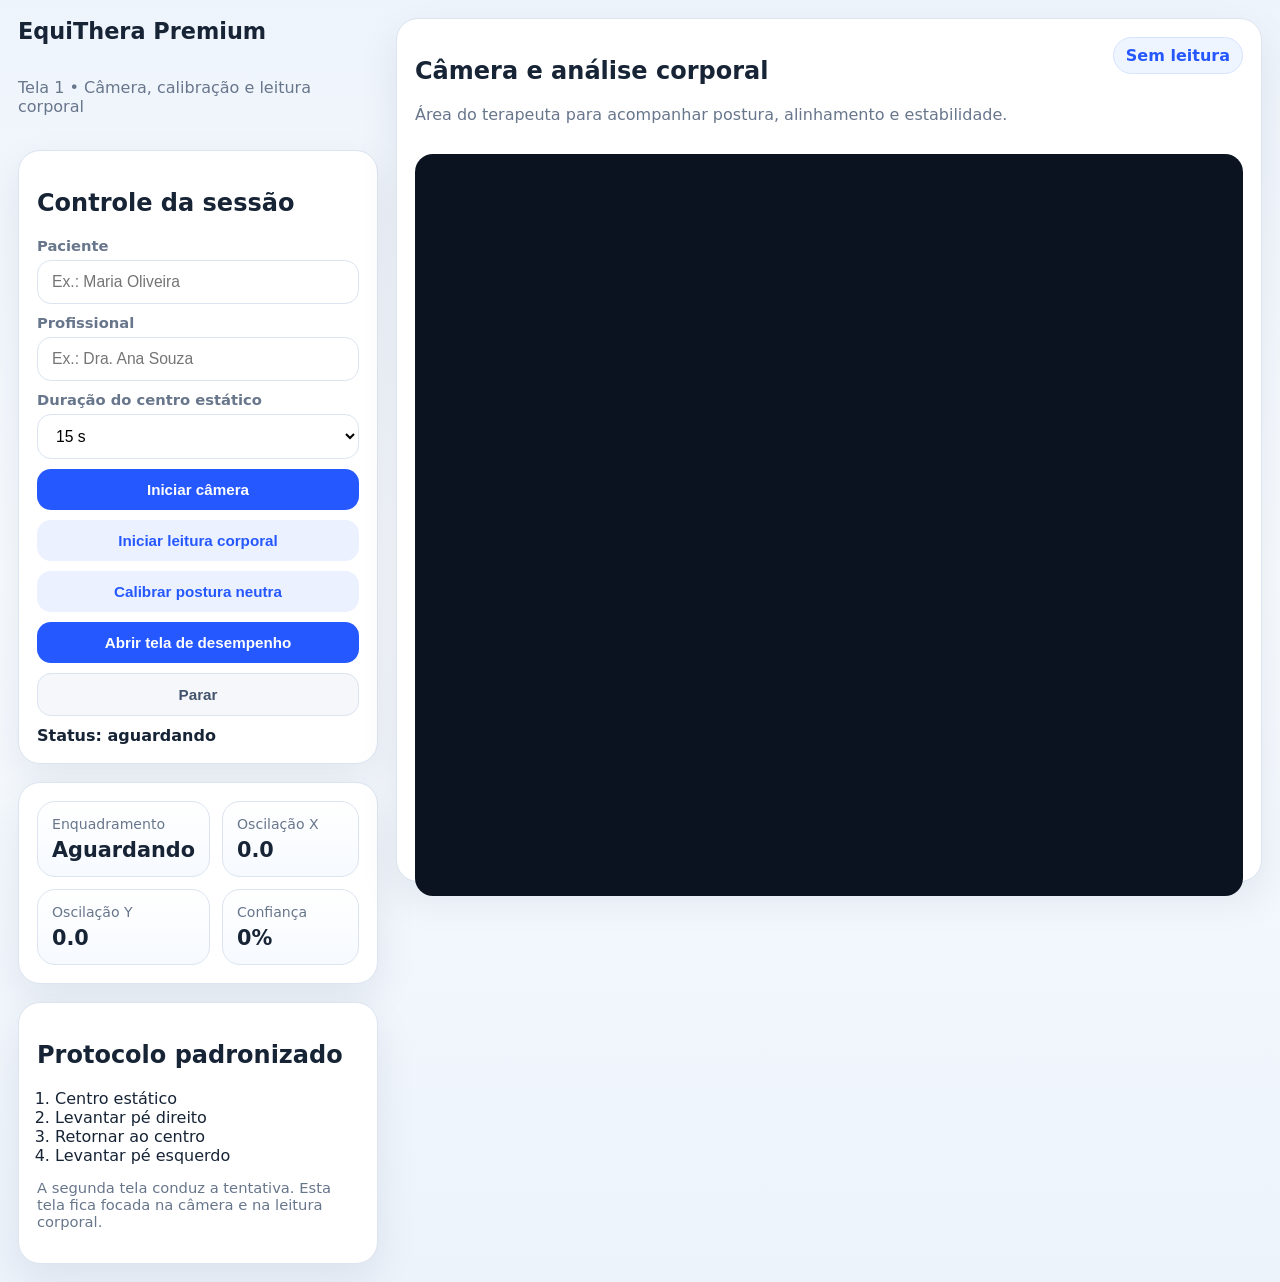
<file: index.html>
<!DOCTYPE html>
<html lang="pt-BR">
<head>
  <meta charset="UTF-8" />
  <meta name="viewport" content="width=device-width, initial-scale=1.0" />
  <title>EquiThera Premium - Câmera</title>
  <link rel="stylesheet" href="style.css" />
</head>
<body>
  <div class="app shell-two-col">
    <aside class="sidebar">
      <div class="brand">EquiThera Premium</div>
      <p class="muted">Tela 1 • Câmera, calibração e leitura corporal</p>

      <section class="panel controls">
        <h2>Controle da sessão</h2>
        <label>Paciente
          <input id="patientName" type="text" placeholder="Ex.: Maria Oliveira" />
        </label>
        <label>Profissional
          <input id="therapistName" type="text" placeholder="Ex.: Dra. Ana Souza" />
        </label>
        <label>Duração do centro estático
          <select id="staticDuration">
            <option value="10">10 s</option>
            <option value="15" selected>15 s</option>
            <option value="20">20 s</option>
          </select>
        </label>
        <div class="button-grid">
          <button id="startCameraBtn" class="btn primary">Iniciar câmera</button>
          <button id="startTrackingBtn" class="btn secondary">Iniciar leitura corporal</button>
          <button id="calibrateBtn" class="btn secondary">Calibrar postura neutra</button>
          <button id="openDashboardBtn" class="btn primary">Abrir tela de desempenho</button>
          <button id="stopBtn" class="btn ghost">Parar</button>
        </div>
        <p id="statusText" class="status">Status: aguardando</p>
      </section>

      <section class="panel metrics-grid">
        <div class="metric-card"><span>Enquadramento</span><strong id="frameStatus">Aguardando</strong></div>
        <div class="metric-card"><span>Oscilação X</span><strong id="swayX">0.0</strong></div>
        <div class="metric-card"><span>Oscilação Y</span><strong id="swayY">0.0</strong></div>
        <div class="metric-card"><span>Confiança</span><strong id="confidenceScore">0%</strong></div>
      </section>

      <section class="panel protocol-panel">
        <h2>Protocolo padronizado</h2>
        <ol>
          <li>Centro estático</li>
          <li>Levantar pé direito</li>
          <li>Retornar ao centro</li>
          <li>Levantar pé esquerdo</li>
        </ol>
        <p class="muted small">A segunda tela conduz a tentativa. Esta tela fica focada na câmera e na leitura corporal.</p>
      </section>
    </aside>

    <main class="main-stage">
      <section class="panel stage-panel">
        <div class="stage-header">
          <div>
            <h1>Câmera e análise corporal</h1>
            <p class="muted">Área do terapeuta para acompanhar postura, alinhamento e estabilidade.</p>
          </div>
          <div class="pill" id="trackingModePill">Sem leitura</div>
        </div>
        <div class="video-wrap">
          <video id="video" playsinline autoplay muted></video>
          <canvas id="overlay"></canvas>
        </div>
      </section>
    </main>
  </div>
  <script src="camera.js"></script>
</body>
</html>
</file>
<file: style.css>
:root {
  --bg: #eef4fb;
  --panel: #ffffff;
  --line: #dbe4f0;
  --text: #172436;
  --muted: #68768c;
  --primary: #2558ff;
  --primary-soft: #ebf1ff;
  --secondary: #0da88b;
  --danger: #d34b59;
  --shadow: 0 16px 42px rgba(13, 29, 53, 0.08);
  --radius: 22px;
}
* { box-sizing: border-box; }
body {
  margin: 0;
  background: linear-gradient(180deg, #eef4fb 0%, #f7fbff 45%, #edf3fb 100%);
  color: var(--text);
  font-family: Inter, system-ui, -apple-system, BlinkMacSystemFont, "Segoe UI", sans-serif;
}
.app { max-width: 1600px; margin: 0 auto; padding: 18px; }
.shell-two-col { display: grid; grid-template-columns: 360px 1fr; gap: 18px; }
.sidebar, .main-stage, .dashboard-layout { display: grid; gap: 18px; }
.panel {
  background: var(--panel);
  border: 1px solid var(--line);
  border-radius: var(--radius);
  box-shadow: var(--shadow);
  padding: 18px;
}
.brand { font-size: 1.4rem; font-weight: 800; }
.muted { color: var(--muted); }
.small { font-size: 0.92rem; }
.controls label, .notes-block label { display: block; font-size: 0.92rem; font-weight: 700; margin-bottom: 10px; color: var(--muted); }
input, select, textarea {
  width: 100%; margin-top: 6px; border: 1px solid var(--line); border-radius: 14px; padding: 12px 14px; font-size: 0.98rem; background: #fff;
}
textarea { min-height: 110px; resize: vertical; }
.button-grid { display: grid; grid-template-columns: 1fr; gap: 10px; margin-top: 10px; }
.two-row { grid-template-columns: 1fr 1fr; }
.btn {
  border: none; border-radius: 14px; padding: 12px 16px; font-weight: 800; font-size: 0.95rem; cursor: pointer;
}
.btn.primary { background: var(--primary); color: #fff; }
.btn.secondary { background: var(--primary-soft); color: var(--primary); }
.btn.ghost { background: #f5f7fb; color: #42536c; border: 1px solid var(--line); }
.status { margin: 10px 0 0; font-weight: 700; }
.metrics-grid, .grid-4, .grid-2, .compact-grid { display: grid; gap: 12px; }
.metrics-grid, .grid-4 { grid-template-columns: repeat(2, 1fr); }
.grid-2 { grid-template-columns: repeat(2, 1fr); }
.compact-grid { margin-top: 14px; }
.metric-card {
  background: linear-gradient(180deg, #fff 0%, #f6faff 100%); border: 1px solid var(--line); border-radius: 18px; padding: 14px;
}
.metric-card span { display: block; font-size: 0.88rem; color: var(--muted); margin-bottom: 6px; }
.metric-card strong { font-size: 1.3rem; }
.protocol-panel ol { padding-left: 18px; margin-bottom: 0; }
.stage-panel { height: calc(100vh - 36px); }
.stage-header { display: flex; justify-content: space-between; align-items: start; gap: 16px; margin-bottom: 14px; }
.pill {
  background: #eff5ff; color: var(--primary); border: 1px solid #d6e4ff; border-radius: 999px; padding: 8px 12px; font-weight: 800;
}
.video-wrap {
  position: relative; height: calc(100% - 84px); min-height: 520px; border-radius: 18px; overflow: hidden; background: #0c1320;
}
video, #overlay { position: absolute; inset: 0; width: 100%; height: 100%; object-fit: cover; }
.dashboard-layout { gap: 18px; }
.hero-panel { display: flex; justify-content: space-between; align-items: center; gap: 16px; }
.hero-metrics { display: grid; grid-template-columns: 1fr 1fr; gap: 12px; }
.hero-metrics div { background: linear-gradient(180deg, #fff 0%, #f6faff 100%); border: 1px solid var(--line); border-radius: 16px; padding: 12px 14px; }
.hero-metrics span { display: block; color: var(--muted); font-size: 0.84rem; }
.hero-metrics strong { font-size: 1.05rem; }
.dashboard-grid { display: grid; grid-template-columns: 1.2fr 0.8fr; gap: 18px; }
.span-2 { grid-column: 1 / span 2; }
.mission-box { background: linear-gradient(135deg, #152b4d 0%, #214277 100%); color: #fff; border-radius: 18px; padding: 16px; }
.mission-box span { display: block; color: rgba(255,255,255,0.72); font-size: 0.86rem; }
.mission-box strong { display: block; font-size: 1.3rem; margin: 6px 0; }
.target-stage { margin-top: 14px; border-radius: 18px; overflow: hidden; background: radial-gradient(circle at center, #173866 0%, #13243f 58%, #0d1423 100%); }
#targetCanvas { width: 100%; height: 360px; display: block; }
.chart-wrap { height: 360px; }
.chart-wrap canvas { width: 100%; height: 100%; }
@media (max-width: 1100px) {
  .shell-two-col, .dashboard-grid { grid-template-columns: 1fr; }
  .span-2 { grid-column: auto; }
  .stage-panel { height: auto; }
}
</file>
